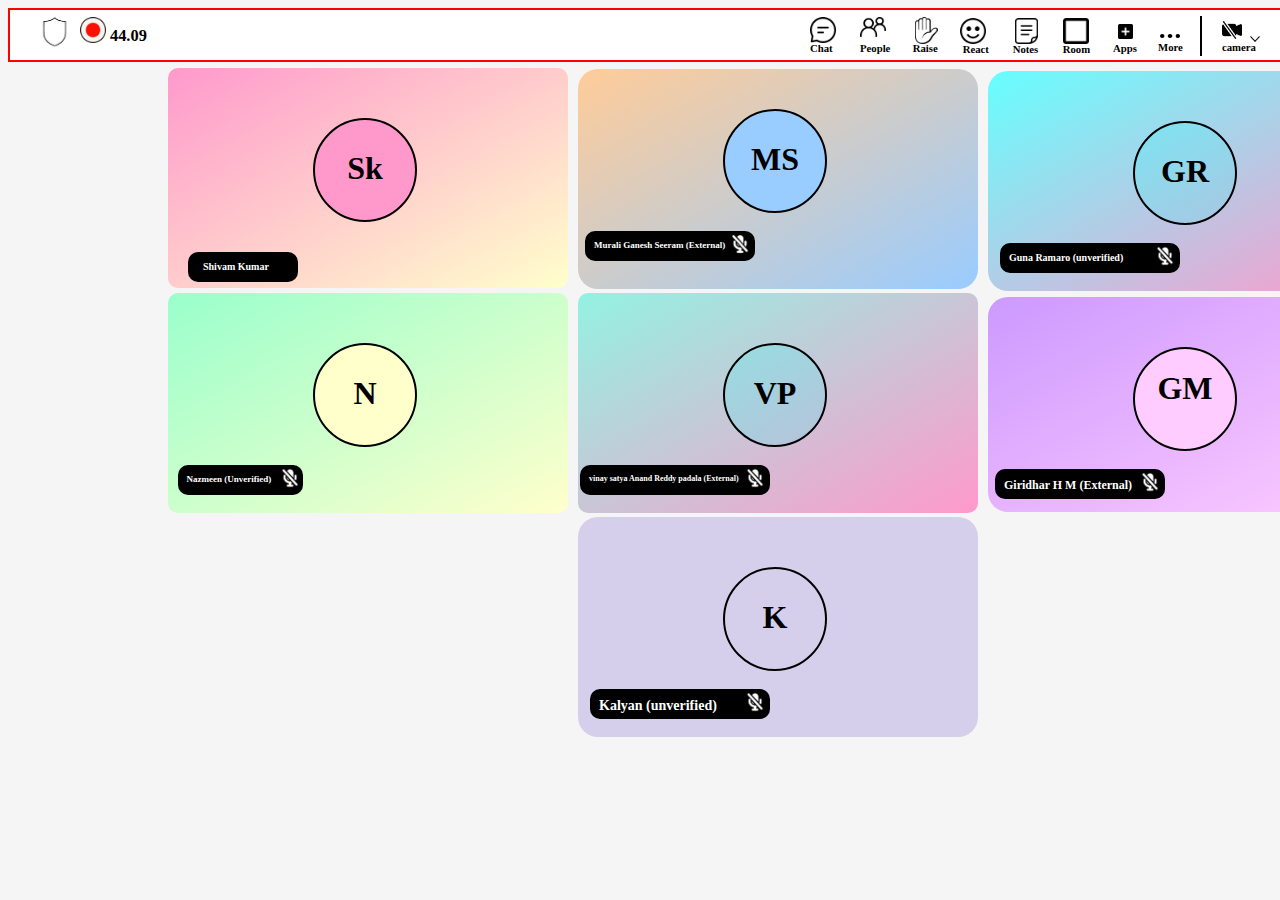
<file: index.html>
<!DOCTYPE html>
<html>
<head>
    <meta charset="UTF-8">
    <meta name="viewport" content="width=device-width, initial-scale=1.0">
    <title>ZOOM</title>
    <link rel="stylesheet" href="zoom.css">
    <link rel="stylesheet" href="https://use.fontawesome.com/releases/v5.15.4/css/all.css" integrity="sha384-DyZ88mC6Up2uqS4h/KRgHuoeGwBcD4Ng9SiP4dIRy0EXTlnuz47vAwmeGwVChigm" crossorigin="anonymous"/>
</head>
<body style="background-color: whitesmoke;"> 
      <div id="zoomdiv">
            <div id="leavediv"id="leave"><b>Leave</b> 
            </div>
        <div id="share">
          <h6>share</h6>
          </div>
          <div id="mic">
            <h6 >&nbsp&nbsp&nbspMic</h6>
            </div>
            <div id="camera">
                <h6 >camera</h6>
                </div>
                <div id="dots">
                    <h6 >&nbsp&nbsp&nbspMore</h6>
                    </div>
                    <div id="app">
                        <h6 >&nbsp&nbsp&nbspApps</h6>
                        </div>
                        <div id="room">
                            <h6 >&nbspRoom</h6>
                            </div>
                            <div id="note">
                                <h6 >&nbspNotes</h6>
                                </div>
                                <div id="react">
                                    <h6 >&nbspReact</h6>
                                    </div>
                                    <div id="raise">
                                        <h6 >&nbspRaise</h6>
                                        </div>
                                        <div id="people">
                                            <h6 >People</h6>
                                            </div>
                                            <div id="chat">
                                                <h6 >Chat</h6>
                                                </div>
                                                <div id="dotts">

                                                </div>
                                                <div id="time"><h3>44.09</h3></div>   
                                                <div id="shield">
                                                    
                                                    </div>  
                                                    <div id="arrow">
                                                    
                                                    </div> 
                                                    <div id="micarrow">
                                                    </div> 
                                                    <div id="videoarrow">
                                                    </div>  
                                                    <div id="call">
                                                    </div>        
           </div>
           
      </div>
    </div>
    <div id="first">
        <div id="firstcircle">
            <h1 style="margin-top: 30px;">Sk</h1>
           
        </div>
        <div id="tag1" style="background-color: black;"><h1 id=tag12>Shivam Kumar</h1></div>
        <div id="second">
            <div id="secondcircle">
                <h1 style="margin-top: 30px;">N</h1>
                <div id="tag2" style="background-color: black;"><h1 id=tag21>Nazmeen (Unverified)</h1></div>
                <div id="mute"></div>
            </div>
            <div id="third">
                <div id="thirdcircle">
                    <h1 style="margin-top: 30px;">VP</h1>
                    <div id="tag3" style="background-color: black;"><h1 id=tag31>vinay satya Anand Reddy padala (External)</h1></div>
                    <div id="mute2"></div>
                </div>
                <div id="fourth">
                    <div id="fourthcircle">
                        <h1 style="margin-top: 30px;">GR</h1>
                        <div id="tag4" style="background-color: black;"><h1 id=tag41>Guna Ramaro (unverified)</h1></div>
                        <div id="mute3"></div>
                    </div>
                   
    </div>
    <div id="fifth">
        <div id="fifthcircle">
            <h1 style="margin-top: 30px;">K</h1>
            <div id="tag4" style="background-color: black;"><h1 id=tag51>Kalyan (unverified)</h1></div>
            <div id="mute4"></div>
        </div>
        <div id="sixth">
            <div id="sixthcircle">
                <h1 style="margin-top: 30px;">MS</h1>
                <div id="tag6" style="background-color: black;"><h1 id=tag61>Murali Ganesh Seeram (External)</h1></div>
                <div id="mute5"></div>
            </div>
            <div id="seventh">
                <div id="seventhcircle">
                    <h1 >GM</h1><div id="tag7" style="background-color: black;"><h1 id=tag71>Giridhar H M (External)</h1></div>
                    <div id="mute6"></div>
                </div>

     
      
      
       
      
 

</body>
</html>
</file>
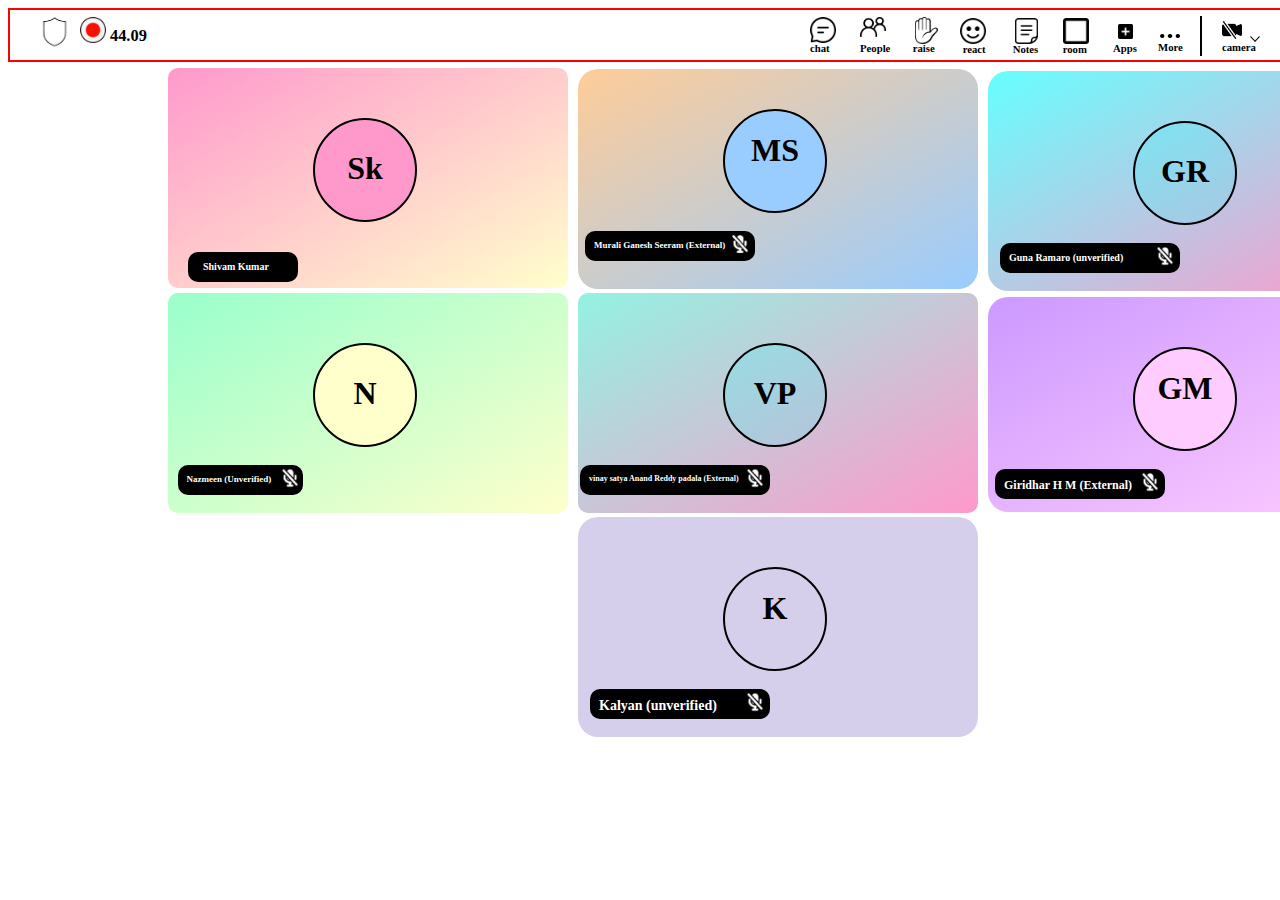
<file: zoom.html>
<!DOCTYPE html>
<html>
<head>
    <meta charset="UTF-8">
    <meta name="viewport" content="width=device-width, initial-scale=1.0">
    <title>MX Player</title>
    <link rel="stylesheet" href="zoom.css">
    <link rel="stylesheet" href="https://use.fontawesome.com/releases/v5.15.4/css/all.css" integrity="sha384-DyZ88mC6Up2uqS4h/KRgHuoeGwBcD4Ng9SiP4dIRy0EXTlnuz47vAwmeGwVChigm" crossorigin="anonymous"/>
</head>
<body > 
      <div id="zoomdiv">
            <div id="leavediv"id="leave"><b>Leave</b> 
            </div>
        <div id="share">
          <h6>share</h6>
          </div>
          <div id="mic">
            <h6 >&nbsp&nbsp&nbspmic</h6>
            </div>
            <div id="camera">
                <h6 >camera</h6>
                </div>
                <div id="dots">
                    <h6 >&nbsp&nbsp&nbspMore</h6>
                    </div>
                    <div id="app">
                        <h6 >&nbsp&nbsp&nbspApps</h6>
                        </div>
                        <div id="room">
                            <h6 >&nbsproom</h6>
                            </div>
                            <div id="note">
                                <h6 >&nbspNotes</h6>
                                </div>
                                <div id="react">
                                    <h6 >&nbspreact</h6>
                                    </div>
                                    <div id="raise">
                                        <h6 >&nbspraise</h6>
                                        </div>
                                        <div id="people">
                                            <h6 >People</h6>
                                            </div>
                                            <div id="chat">
                                                <h6 >chat</h6>
                                                </div>
                                                <div id="dotts">

                                                </div>
                                                <div id="time"><h3>44.09</h3></div>   
                                                <div id="shield">
                                                    
                                                    </div>  
                                                    <div id="arrow">
                                                    
                                                    </div> 
                                                    <div id="micarrow">
                                                    </div> 
                                                    <div id="videoarrow">
                                                    </div>  
                                                    <div id="call">
                                                    </div>        
           </div>
           
      </div>
    </div>
    <div id="first">
        <div id="firstcircle">
            <h1 style="margin-top: 30px;">Sk</h1>
           
        </div>
        <div id="tag1" style="background-color: black;"><h1 id=tag12>Shivam Kumar</h1></div>
        <div id="second">
            <div id="secondcircle">
                <h1 style="margin-top: 30px;">N</h1>
                <div id="tag2" style="background-color: black;"><h1 id=tag21>Nazmeen (Unverified)</h1></div>
                <div id="mute"></div>
            </div>
            <div id="third">
                <div id="thirdcircle">
                    <h1 style="margin-top: 30px;">VP</h1>
                    <div id="tag3" style="background-color: black;"><h1 id=tag31>vinay satya Anand Reddy padala (External)</h1></div>
                    <div id="mute2"></div>
                </div>
                <div id="fourth">
                    <div id="fourthcircle">
                        <h1 style="margin-top: 30px;">GR</h1>
                        <div id="tag4" style="background-color: black;"><h1 id=tag41>Guna Ramaro (unverified)</h1></div>
                        <div id="mute3"></div>
                    </div>
                   
    </div>
    <div id="fifth">
        <div id="fifthcircle">
            <h1 >K</h1>
            <div id="tag4" style="background-color: black;"><h1 id=tag51>Kalyan (unverified)</h1></div>
            <div id="mute4"></div>
        </div>
        <div id="sixth">
            <div id="sixthcircle">
                <h1 >MS</h1>
                <div id="tag6" style="background-color: black;"><h1 id=tag61>Murali Ganesh Seeram (External)</h1></div>
                <div id="mute5"></div>
            </div>
            <div id="seventh">
                <div id="seventhcircle">
                    <h1 >GM</h1><div id="tag7" style="background-color: black;"><h1 id=tag71>Giridhar H M (External)</h1></div>
                    <div id="mute6"></div>
                </div>

     
      
      
       
      
 

</body>
</html>
</file>
<file: zoom.css>
#zoomdiv{
    height: 50px;
    width: 1520px;
    border: 2px solid red;
    background-color: white;
    position: absolute;
}
#leavediv{
    border:2px solid black;
    height: 10px;
    width: 120px;
    background-color: red;
    position: absolute;
    padding: 10px;
    color: white;
    display: flex;
    justify-content: center;
    margin-bottom:20px;
    margin-left: 1370px;
    margin-top: 10px;
}
#share{
   position: absolute;
    margin-bottom: 0px;
    margin-left: 1320px;
    border: 2PX SOLID white;
    width: 40px;
    height: 40px;
    background-image: url(share.png);
    background-repeat: no-repeat;
    margin-top:4px ;
}
#mic{
    position: absolute;
     margin-bottom: 0px;
     margin-left: 1270px;
     border: 2PX ;
     width: 40px;
     height: 40px;
     background-size: 25px;
     background-image: url(mico.png);
     background-repeat: no-repeat;
     margin-top:6px ;
 }
 #camera{
    position: absolute;
     margin-bottom: 0px;
     margin-left: 1190px;
     border: 2PX ;
     width: 40px;
     height: 40px;
     background-size: 20px;
     background-position: center;
     background-image: url(camera-video-off-fill.1024x934.png);
     background-repeat: no-repeat;
     margin-top:6px ;
     border-left: 2px solid;
     padding-left: 20px;
    background-position-y:5px ;
    
 }
 #dots{
    position: absolute;
     margin-bottom: 0px;
     margin-left: 1140px;
     border: 2PX ;
     width: 40px;
     height: 40px;
    background-position: center;
     background-size: 20px;
     background-image: url(dots-3.1024x225.png);
     background-repeat: no-repeat;
     margin-top:6px ;
     margin-right: 8px;
 }
 #app{
    position: absolute;
     margin-bottom:0px;
     margin-left: 1095px;
     border: 2PX ;
     width: 40px;
     height: 40px;
    background-position: center;
     background-size: 15px;
     background-image: url(add-box.1024x1024.png);
     background-repeat: no-repeat;
     margin-top:7px ;
     margin-right: 8px;
     background-position-y:7px ;
 }
 #room{
    position: absolute;
     margin-bottom: 0px;
     margin-left: 1050px;
     border: 2PX ;
     width: 40px;
     height: 40px;
     background-size: 26px;
     background-image: url(check-box-outline-blank.1024x1024.png);
     background-repeat: no-repeat;
     margin-top:8px ;
     background-position-x:3px;
 }
 #note{
    position: absolute;
     margin-bottom: 0px;
     margin-left: 1000px;
     border: 2PX ;
     width: 40px;
     height: 40px;
     background-size: 23px;
     background-image: url(note.911x1024.png);
     background-repeat: no-repeat;
     margin-top:8px ;
     background-position-x:5px ;
 }
 #react{
    position: absolute;
     margin-bottom: 0px;
     margin-left: 950px;
     border: 2PX ;
     width: 40px;
     height: 40px;
     background-size: 26px;
     background-image: url(face-satisfied.1024x1024.png);
     background-repeat: no-repeat;
     margin-top:8px ;
 }
 #raise{
    position: absolute;
     margin-bottom: 0px;
     margin-left: 900px;
     border: 2PX ;
     width: 40px;
     height: 40px;
     background-position-x: 5px;
     background-size: 23px;
     background-image: url(raised-hand.887x1024.png);
     background-repeat: no-repeat;
     margin-top:7px ;
 }
 #people{
    position: absolute;
     margin-bottom: 0px;
     margin-left: 850px;
     border: 2PX ;
     width: 40px;
     height: 40px;
     background-size: 26px;
     background-image: url(group.1024x805.png);
     background-repeat: no-repeat;
     margin-top:7px ;
 }
 #chat{
    position: absolute;
     margin-bottom: 0px;
     margin-left: 800px;
     border: 2PX ;
     width: 40px;
     height: 40px;
     background-size: 26px;
     background-image: url(chat-lines.1024x1024.png);
     background-repeat: no-repeat;
     margin-top:7px ;
 }
 #dotts{
    position: absolute;
     margin-bottom: 0px;
     margin-left:70px;
     border: 2PX ;
     width: 40px;
     height: 40px;
     background-size: 26px;
     background-image: url(radio-button.1024x1024.png);
     background-repeat: no-repeat;
     margin-top:7px ;
 }
 #first{
    position: absolute;
    height: 220px;
    width: 400px;
    margin:60px;
    margin-left: 160px;
    background:linear-gradient(to bottom right, #ff99cc,#ffffcc 100%);
   
    border: 2px ;
    border-radius: 10px;
 }
 #firstcircle{
    margin-top:50px ;
    margin-left: 145px;
    height: 100px;
    width: 100px;
    bottom: 3px;
    display: flex;
    justify-content: center;
    border: 2px solid black;
    border-radius: 50%;
    background-color: #ff99cc;
 }
 #second{
    position: absolute;
    height: 220px;
    width: 400px;
    margin-top: 205px;
    top: 20px;
    background:linear-gradient(to bottom right, #99ffcc 0%, #ffffcc 100%);
    border: 2px ;
    
    border-radius: 10px;
 }
 #secondcircle{
    margin-top:50px ;
    margin-left: 145px;
    height: 100px;
    width: 100px;
    display: flex;
    
    justify-content: center;
    border: 2px solid black;
    border-radius: 50%;
    background-color:#ffffcc;
 }
 #third{
    position: absolute;
    height: 220px;
    width: 400px;
    margin-left:410px;
    top: 0px;
    background: linear-gradient(to bottom right, #93f2e2 0%, #ff99cc 100%);
    border: 2px ;
    border-radius: 10px;
 }
 #thirdcircle{
    margin-top:50px ;
    margin-left: 145px;
    height: 100px;
    width: 100px;
    display: flex;
    justify-content: center;
    border: 2px solid black;
    border-radius: 50%;
    background-color: rgba(0, 255, 255, 0.155);
 }
 #fourth{
    position: absolute;
    height: 220px;
    width: 400px;
    margin-left:410px;
    bottom: 222px;
    background: linear-gradient(to bottom right, #66ffff 0%, #ff99cc 100%);
    border: 2px ;
    border-radius: 20px;
 }
 #fourthcircle{
    margin-top:50px ;
    margin-left: 145px;
    height: 100px;
    width: 100px;
    display: flex;
    justify-content: center;
    border: 2px solid black;
    border-radius: 50%;
    background-color: rgba(0, 255, 255, 0.155);
 }
 
 #fifthcircle{
    margin-top:50px ;
    margin-left: 145px;
    height: 100px;
    width: 100px;
    display: flex;
    justify-content: center;
    border: 2px solid black;
    border-radius: 50%;
    background: #d5cfeb;
 }
 #fifth{
    position: absolute;
    background-color: #d5cfeb;
    height: 220px;
    width: 400px;
   margin-top:70px;
   border-radius: 20px;

    
 }
 #sixthcircle{
    margin-top:40px ;
    margin-left: 145px;
    height: 100px;
    width: 100px;
    display: flex;
    justify-content: center;
    border: 2px solid black;
    border-radius: 50%;
    background-color: #99ccff;
    
 }
 #sixth{
    position: absolute;
    background: linear-gradient(to bottom right,  #ffcc99 0%, #99ccff 100%);
    height: 220px;
    width: 400px;
  bottom: 448px;
   border-radius: 20px;

    
 }
 #seventh{
    position: absolute;
    height: 215px;
    width: 400px;
    margin:84px;
    background: linear-gradient(to bottom right, #cc99ff 0%, #ffccff 100%);

    border: 2px ;
    border-radius: 10px;
    margin-left:410px ;
    border-radius: 20px;
 }
 #seventhcircle{
    margin-top:50px ;
    margin-left: 145px;
    height: 100px;
    width: 100px;
    display: flex;
    justify-content: center;
    border: 2px solid black;
    border-radius: 50%;
    background-color: #ffccff;
 }
 #time{
    position: absolute;
    margin-left: 100px;
    font-size: 14px;
 }
 #shield{
    border: 2px ;
    display: flex;
    position: absolute;
    height: 40px;
    width: 30px;
   margin-left: 30px;
    top: 0px;
   background-size: 50px;
   background-position: center;
   background-repeat: no-repeat;
    background-image: url("guard.jpg");
 }
 #arrow{
    border: 2px ;
    display: flex;
    position: absolute;
    height: 40px;
    width: 30px;
   margin-left: 1475px;
    top: 12px;
   background-size: 20px;
   background-position: center;
   background-repeat: no-repeat;
    background-image: url("chevron-down.1024x585.png");
 }
 #micarrow{
    border: 2px ;
    display: flex;
    position: absolute;
    height: 40px;
    width: 30px;
   margin-left: 1290px;
    top: 12px;
   background-size: 10px;
   background-position: center;
   background-repeat: no-repeat;
    background-image: url("chevron-down.1024x585.png");
 }
 #videoarrow{
    border: 2px ;
    display: flex;
    position: absolute;
    height: 40px;
    width: 30px;
   margin-left: 1230px;
    top: 9px;
   background-size: 10px;
   background-position: center;
   background-repeat: no-repeat;
    background-image: url("chevron-down.1024x585.png");
 }
 #call{
    border: 2px ;
    display: flex;
    position: absolute;
    height: 40px;
    width: 30px;
   margin-left: 1375px;
    top: 12px;
   background-size: 20px;
   background-position: center;
   background-repeat: no-repeat;
    background-image: url("call-decline.1024x489.png");
 }
 #tag1{
    position: absolute;
    width: 110px;
    background-color: rgba(79, 78, 78, 0.142);
    height: 30px;
    margin-left: 20px;
    margin-top: 30px;
    border-radius: 10px;
 }
 #tag12{
    color: white ;
    font-size: 10px;
    margin-left: 15px;
    margin-top: 9px;
 }
 #tag2{
    position: absolute;
    width: 125px;
    background-color: rgba(79, 78, 78, 0.142);
    height: 30px;
    margin-right: 250px;
    margin-top: 120px;
    border-radius: 10px;
 }
 #tag21{
    color: white ;
    font-size: 9px;
    margin-left: 9px;
    margin-top: 9px;
 }
 #tag3{
    position: absolute;
    width: 190px;
    background-color: rgba(79, 78, 78, 0.142);
    height: 30px;
    margin-right: 200px;
    margin-top: 120px;
    border-radius: 10px;
 }
 #tag31{
    color: white ;
    font-size: 8px;
    margin-left: 9px;
    margin-top: 9px;
 }
 #tag4{
    position: absolute;
    width: 180px;
    background-color: rgba(79, 78, 78, 0.142);
    height: 30px;
    margin-right: 190px;
    margin-top: 120px;
    border-radius: 10px;
 }
 #tag41{
    color: white ;
    font-size: 10px;
    margin-left: 9px;
    margin-top: 9px;
 }
 #tag5{
    position: absolute;
    width: 170px;
    background-color: rgba(79, 78, 78, 0.142);
    height: 30px;
    margin-right: 210px;
    margin-top: 120px;
    border-radius: 10px;
 }
 #tag51{
    color: white ;
    font-size: 14px;
    margin-left: 9px;
    margin-top: 9px;
 }
 #tag6{
    position: absolute;
    width: 170px;
    background-color: rgba(79, 78, 78, 0.142);
    height: 30px;
    margin-right: 210px;
    margin-top: 120px;
    border-radius: 10px;
 }
 #tag61{
    color: white ;
    font-size: 9px;
    margin-left: 9px;
    margin-top: 9px;
 }
 #tag7{
    position: absolute;
    width: 170px;
    background-color: rgba(79, 78, 78, 0.142);
    height: 30px;
    margin-right: 210px;
    margin-top: 120px;
    border-radius: 10px;
 }
 #tag71{
    color: white ;
    font-size: 12px;
    margin-left: 9px;
    margin-top: 9px;
 }
#mute{
position: absolute;
border:2px ;
height:20px;
width:20px;
margin-top: 123px;
margin-right: 150px;
background-repeat: no-repeat;
background-size: 28px;
background-position: center;
background-image: url(mute1.jpeg);
 }
 #mute2{
    position: absolute;
    border:2px ;
    height:20px;
    width:20px;
    margin-top: 123px;
    margin-right: 40px;
    background-repeat: no-repeat;
    background-size: 28px;
    background-position: center;
    background-image: url(mute1.jpeg);
     }
     #mute3{
        position: absolute;
        border:2px ;
        height:20px;
        width:20px;
        margin-top: 123px;
        margin-right: 40px;
        background-repeat: no-repeat;
        background-size: 28px;
        background-position: center;
        background-image: url(mute1.jpeg);
         }
         #mute4{
            position: absolute;
            border:2px ;
            height:20px;
            width:20px;
            margin-top: 123px;
            margin-right: 40px;
            background-repeat: no-repeat;
            background-size: 28px;
            background-position: center;
            background-image: url(mute1.jpeg);
             }
             #mute5{
                position: absolute;
                display: flex;
                
                border:2px ;
                height:20px;
                width:20px;
                margin-top: 123px;
                margin-right:70px;
                background-repeat: no-repeat;
                background-size: 29px;
                background-position: center;
                background-image: url(mute1.jpeg);
               }
               #mute6{
                position: absolute;
                border:2px ;
                height:20px;
                width:20px;
                margin-top: 123px;
                margin-right: 70px;
                background-repeat: no-repeat;
                background-size: 28px;
                background-position: center;
                background-image: url(mute1.jpeg);
               }
</file>
